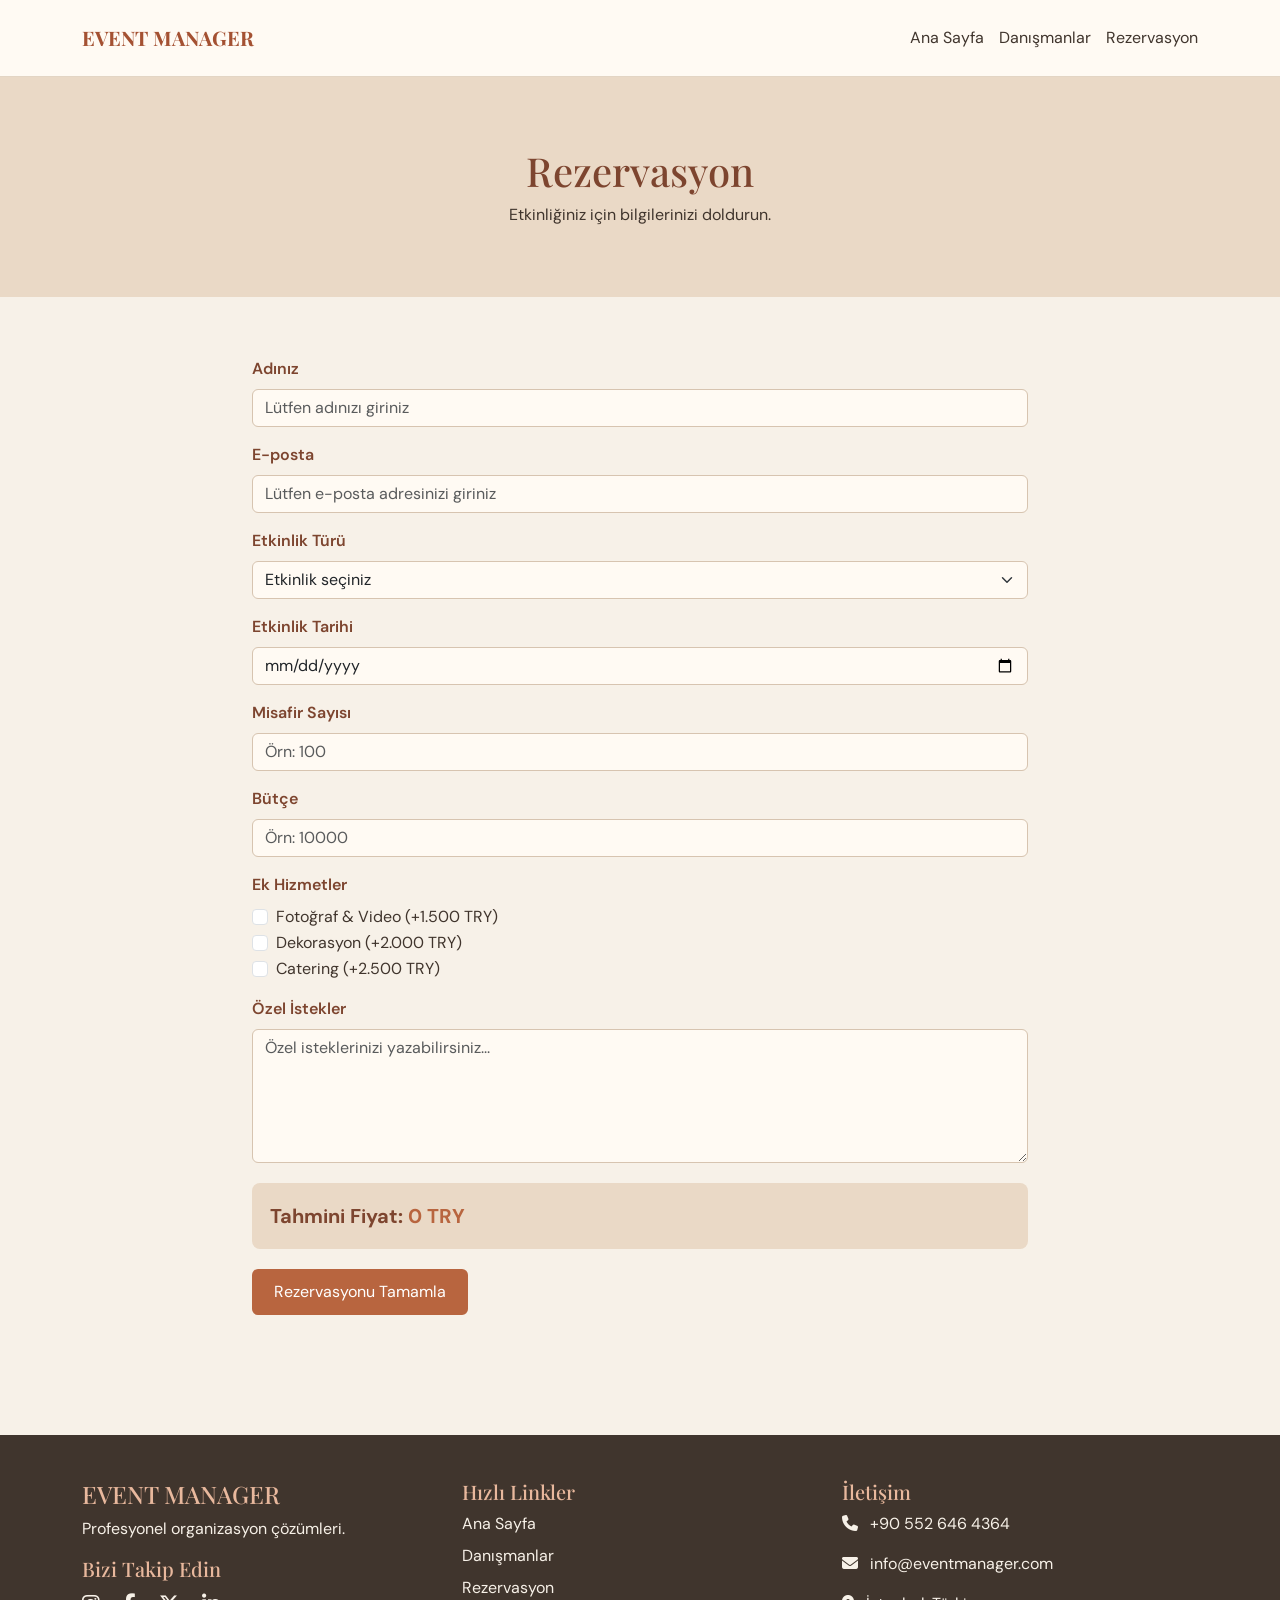
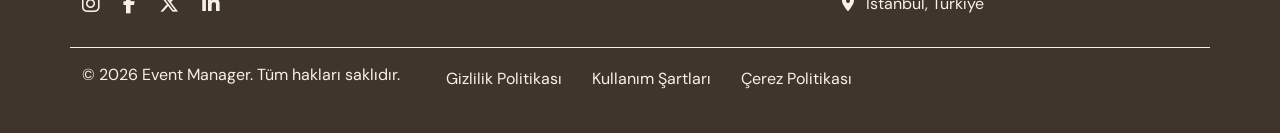
<file: booking.html>
<!DOCTYPE html>
<html lang="tr">

<head>
    <meta charset="UTF-8">
    <meta name="viewport" content="width=device-width, initial-scale=1.0">
    <title>Rezervasyon - Event Manager</title>
    <link href="https://cdn.jsdelivr.net/npm/bootstrap@5.3.8/dist/css/bootstrap.min.css" rel="stylesheet">
    <link rel="stylesheet" href="https://cdnjs.cloudflare.com/ajax/libs/font-awesome/6.7.2/css/all.min.css">
    <link rel="stylesheet" href="css/style.css">
</head>

<body>
<nav class="navbar">
    <div class="container">
        <a class="navbar-brand" href="index.html">
            EVENT MANAGER
        </a>
        <ul class="navbar-nav ms-auto flex-row">
            <li class="nav-item">
                <a class="nav-link" href="index.html">Ana Sayfa</a>
            </li>
            <li class="nav-item">
                <a class="nav-link" href="consultan.html">Danışmanlar</a>
            </li>
            <li class="nav-item">
                <a class="nav-link" href="booking.html">Rezervasyon</a>
            </li>
        </ul>
    </div>
</nav>


<main>
    <section class="page-header">
        <div class="container">
            <h1>Rezervasyon</h1>
            <p>
                Etkinliğiniz için bilgilerinizi doldurun.
            </p>
        </div>
    </section>
    <section class="container booking-section">
        <form id="bookingForm">
            <div class="mb-3">
                <label class="form-label">
                    Adınız
                </label>
                <input type="text"
                       id="name"
                       class="form-control"
                       placeholder="Lütfen adınızı giriniz">
            </div>
            <div class="mb-3">
                <label class="form-label">
                    E-posta
                </label>
                <input type="email"
                       id="email"
                       class="form-control"
                       placeholder="Lütfen e-posta adresinizi giriniz">
            </div>
            <div class="mb-3">
                <label class="form-label">
                    Etkinlik Türü
                </label>
                <select id="eventType" class="form-select">
                    <option value="">Etkinlik seçiniz</option>
                    <option value="5000">Düğün Organizasyonu</option>
                    <option value="7500">Kurumsal Konferans</option>
                    <option value="2500">Doğum Günü</option>
                    <option value="4000">Nişan Organizasyonu</option>
                    <option value="3500">Mezuniyet</option>
                    <option value="6000">Private Invitation</option>
                </select>
            </div>
            <div class="mb-3">
                <label class="form-label">
                    Etkinlik Tarihi
                </label>
                <input type="date"
                       id="eventDate"
                       class="form-control">

            </div>
            <div class="mb-3">
                <label class="form-label">
                    Misafir Sayısı
                </label>
                <input type="number"
                       id="guestCount"
                       class="form-control"
                       placeholder="Örn: 100">
            </div>
            <div class="mb-3">
                <label class="form-label">
                    Bütçe
                </label>
                <input type="number"
                       id="budget"
                       class="form-control"
                       placeholder="Örn: 10000">
            </div>
            <div class="mb-3">
                <label class="form-label">
                    Ek Hizmetler
                </label>
                <div class="form-check">
                    <input class="form-check-input extra"
                           type="checkbox"
                           value="1500"
                           id="photo">
                    <label class="form-check-label" for="photo">
                        Fotoğraf & Video (+1.500 TRY)
                    </label>
                </div>
                <div class="form-check">
                    <input class="form-check-input extra"
                           type="checkbox"
                           value="2000"
                           id="decoration">
                    <label class="form-check-label" for="decoration">
                        Dekorasyon (+2.000 TRY)
                    </label>
                </div>
                <div class="form-check">
                    <input class="form-check-input extra"
                           type="checkbox"
                           value="2500"
                           id="catering">
                    <label class="form-check-label" for="catering">
                        Catering (+2.500 TRY)
                    </label>
                </div>
            </div>
            <div id="extraWarning"></div>
            <div class="mb-3">
                <label class="form-label">
                    Özel İstekler
                </label>
                <textarea class="form-control"
                          rows="5"
                          placeholder="Özel isteklerinizi yazabilirsiniz..."></textarea>
            </div>
            <div class="price-box">
                Tahmini Fiyat:
                <span id="totalPrice">
                    0 TRY
                </span>
            </div>
            <button type="submit" class="main-btn">
                Rezervasyonu Tamamla
            </button>
        </form>
    </section>
</main>


<footer>
    <div class="container">
        <div class="row g-4">
            <div class="col-md-4">
                <h4>EVENT MANAGER</h4>
                <p>
                    Profesyonel organizasyon çözümleri.
                </p>
                <h5>Bizi Takip Edin</h5>
                <div class="social">
                    <a href="#">
                        <i class="fa-brands fa-instagram"></i>
                    </a>
                    <a href="#">
                        <i class="fa-brands fa-facebook-f"></i>
                    </a>
                    <a href="#">
                        <i class="fa-brands fa-x-twitter"></i>
                    </a>
                    <a href="#">
                        <i class="fa-brands fa-linkedin-in"></i>
                    </a>
                </div>
            </div>
            <div class="col-md-4">
                <h5>Hızlı Linkler</h5>
                <a href="index.html">Ana Sayfa</a>
                <a href="consultan.html">Danışmanlar</a>
                <a href="booking.html">Rezervasyon</a>
            </div>
            <div class="col-md-4">
                <h5>İletişim</h5>
                <p>
                    <i class="fa-solid fa-phone"></i>
                    +90 552 646 4364
                </p>
                <p>
                    <i class="fa-solid fa-envelope"></i>
                    info@eventmanager.com
                </p>
                <p>
                    <i class="fa-solid fa-location-dot"></i>
                    İstanbul, Türkiye
                </p>
            </div>
                <div class="footer-bottom">
                    <p>© 2026 Event Manager. Tüm hakları saklıdır.</p>
                    <div class="footer-links pe-5 ps-3">
                        <a href="">Gizlilik Politikası</a>
                        <a href="">Kullanım Şartları</a>
                        <a href="">Çerez Politikası</a>
                    </div>
            </div>
        </div>
    </div>
</footer>


<script src="https://code.jquery.com/jquery-3.7.1.min.js"></script>
<script src="js/script.js"></script>

</body>
</html>
</file>
<file: css/style.css>
@import url('https://fonts.googleapis.com/css2?family=DM+Sans:wght@400;500;700&family=Playfair+Display:wght@500;600;700&display=swap');
*{
    box-sizing: border-box;
}

body{
    margin: 0;
    background-color: #f7f1e8;
    color: #40352d;
    font-family: "DM Sans", sans-serif;
    min-height: 100vh;
    display: flex;
    flex-direction: column;
}

main{
    flex: 1;
}


.navbar{
    background-color: #fffaf3;
    border-bottom: 1px solid #e3d5c4;
    padding: 18px 0;
}

.navbar-brand{
    color: #a45132;
    font-family: "Playfair Display", serif;
    font-weight: 700;
}

.nav-link{
    color: #40352d;
    margin-left: 15px;
}

.nav-link:hover{
    color: #b8653f;
}

.hero{
    background:
        linear-gradient(rgba(72,48,38,.55),rgba(72,48,38,.55)),
        url("../image/icons/hero.jpg");

    background-size: cover;
    background-position: center;

    min-height: 480px;

    display: flex;
    align-items: center;
    text-align: center;

    color: white;
}

.hero h1{
    font-family: "Playfair Display", serif;
    font-size: 48px;
    margin-bottom: 15px;
}

.hero p{
    font-size: 19px;
    margin-bottom: 25px;
}

.main-btn{
    display: inline-block;
    background-color: #b8653f;
    color: white;
    border: none;
    border-radius: 6px;
    padding: 11px 22px;
    text-decoration: none;
}

.main-btn:hover{
    background-color: #91482f;
    color: white;
}


.event-section{
    padding-top: 70px;
    padding-bottom: 70px;
}

.event-section h2,
.why-section h2{
    text-align: center;
    font-family: "Playfair Display", serif;
    color: #7d452f;
    margin-bottom: 40px;
}

.event-card{
    background-color: #fffaf3;
    border: 1px solid #e3d5c4;
    border-radius: 10px;
    overflow: hidden;
    height: 100%;
    transition: .4s ease-out;
}

.event-card:hover{
    transform: translateY(-6px); 
    border-color: #b8653f;
}

.event-card img{
    width: 100%;
    height: 210px;
    object-fit: cover;
}

.card-content{
    padding: 22px;
}

.card-content h4{
    font-family: "Playfair Display", serif;
    color: #7d452f;
}

.card-content strong{
    color: #b8653f;
}


.why-section{
    background-color: #efe3d4;
    padding: 70px 0;
}

.why-card{
    background-color: #fffaf3;
    border-radius: 10px;
    padding: 25px;
    text-align: center;
    height: 100%;
    border: 1px solid #dfcbb8;
    transition: .3 ease-out;
}

.why-card i{
    font-size: 30px;
    color: #b8653f;
    margin-bottom: 15px;
}

.why-card h4{
    color: #7d452f;
    font-family: "Playfair Display", serif;
}


.page-header{
    background-color: #ead9c6;
    padding: 70px 0;
    text-align: center;
}

.page-header h1{
    font-family: "Playfair Display", serif;
    color: #7d452f;
}

.page-header p{
    margin: 0;
}


.consultants{
    padding-top: 60px;
    padding-bottom: 80px;
}

.consultant-card{
    background-color: #fffaf3;
    border: 1px solid #dfcbb8;
    border-radius: 10px;
    padding: 20px;
    height: 100%;
}

.consultant-card img{
    width: 100%;
    height: 230px;
    object-fit: cover;
    border-radius: 7px;
    margin-bottom: 18px;
}

.consultant-card h4{
    color: #7d452f;
    font-family: "Playfair Display", serif;
}

.status{
    display: inline-block;
    padding: 5px 12px;
    border-radius: 5px;
    color: white;
    font-size: 14px;
}

.available{
    background-color: #6c8b62;
}

.busy{
    background-color: #d6a537;
}

.leave{
    background-color: #c94c4c;
}


.booking-section{
    max-width: 800px;
    padding-top: 60px;
    padding-bottom: 80px;
}

.form-label{
    font-weight: 600;
    color: #7d452f;
}

.form-control,
.form-select{
    background-color: #fffaf3;
    border: 1px solid #d7c4b0;
}

.form-control:focus,
.form-select:focus{
    border-color: #b8653f;
    box-shadow: none;
}

.price-box{
    background-color: #ead9c6;
    color: #7d452f;
    border-radius: 8px;
    padding: 18px;
    margin: 20px 0;
    font-size: 20px;
    font-weight: 700;
}

#totalPrice{
    color: #b8653f;
}

#extraWarning{
    color: #b8653f;
    margin-bottom: 15px;
}



footer{
    background-color: #40352d;
    color: #f7f1e8;
    padding: 45px 0 30px;
    margin-top: 40px;
}

footer h4,
footer h5{
    color: #e8b89d;
    font-family: "Playfair Display", serif;
}

footer a{
    color: #f7f1e8;
    text-decoration: none;
    display: block;
    margin-bottom: 8px;
}

footer a:hover{
    color: #e8b89d;
}

footer i{
    margin-right: 8px;
}

.social{
    display: flex;
    gap: 15px;
}

.social a{
    display: inline-block;
    font-size: 20px;
}

.footer-bottom{
    border-top: 1px solid #f7f1e8;
    padding-top: 15px;
    margin-top: 15px;
    display: flex;
    align-items: center;
    gap: 30px;
}

.footer-links{
    display: flex;
    gap: 30px;
    padding-left: 50%;
}

.footer-bottom a{
    display: inline;
}
</file>
